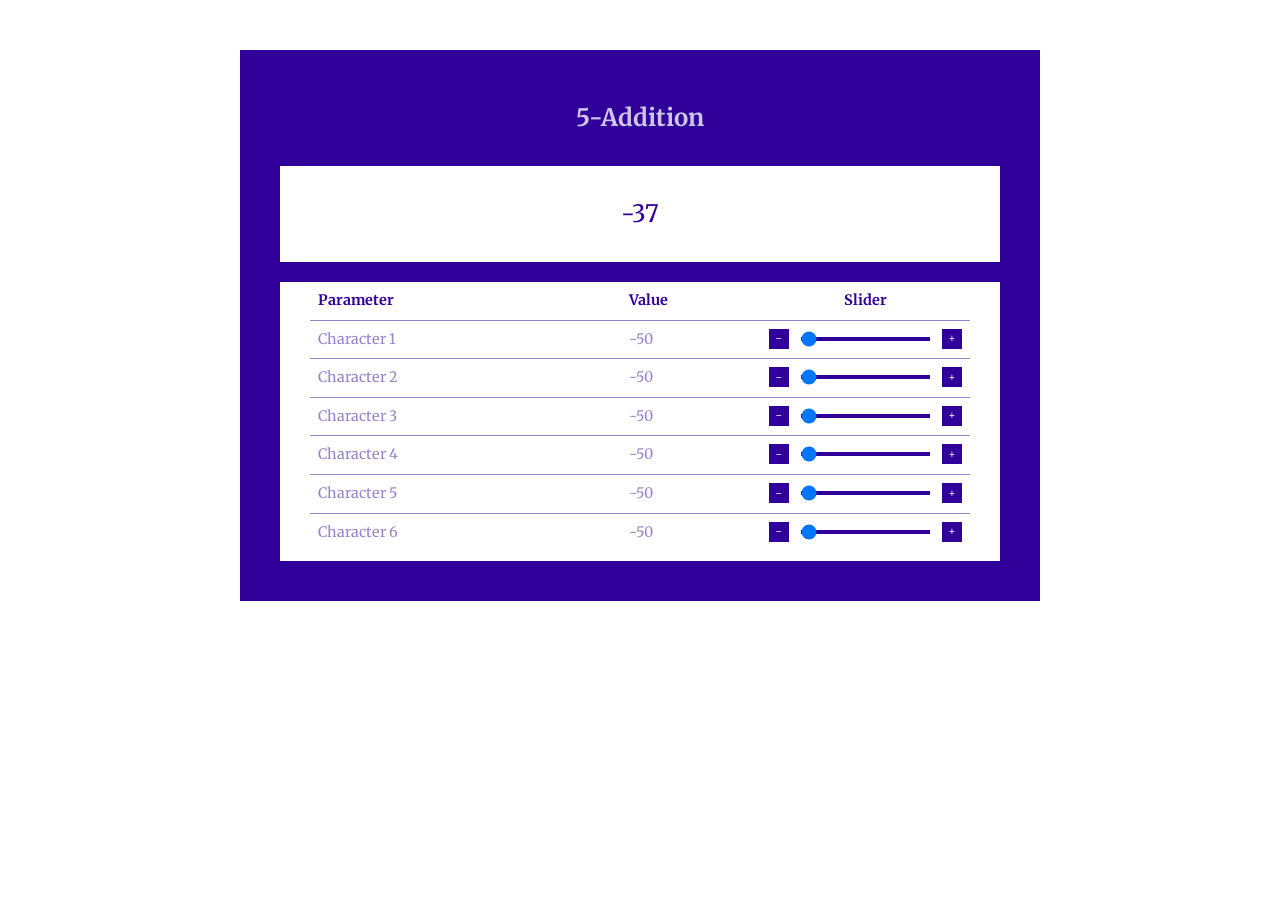
<file: 5-add.html>
<!DOCTYPE html>
<html lang="en">
  <head>
    <meta charset="UTF-8">
    <link rel="stylesheet" href="https://fonts.googleapis.com/css?family=Merriweather"/>
    <link rel="stylesheet" href="scifi.css"/>
    <title>5-Addition Calculator</title>
    <style>
      *, *:before, *:after {
          box-sizing: inherit;
      }
      body, h1, h2, h3, h4 {
          margin: 10px 0;
          font-family: "Merriweather";
      }
      body {
          box-sizing: border-box;
          line-height: 1.5;
          font-size: 18px;
          text-align: justify;
          justify-content: center;
          display: flex;
      }
      .container {
          background: var(--navbg);
          padding: 40px;
          margin: 40px;
          width: 100%;
          max-width: 800px;
      }
      h1 {
          text-align: center;
          font-size: 24px;
          margin-bottom: 30px;
          color: var(--head);
      }
      .value-display {
          padding: 30px;
          background: white;
          text-align: center;
          margin-bottom: 20px;
      }
      .value-number {
          font-size: 24px;
          color: var(--h1);
      }
      .slider-controls {
          display: flex;
          gap: 10px;
          align-items: center;
      }
      .control-btn {
          background: var(--navbg);
          border: none;
          color: white;
          width: 20px;
          height: 20px;
          font-size: 10px;
          cursor: pointer;
      }
      .control-btn:hover {
          background: white;
          border: 1px solid var(--navbg);
          color: var(--navbg);
      }
      input[type="range"] {
          height: 4px;
          background: var(--navbg);
          -webkit-appearance: none;
      }
      input[type="range"]::-webkit-slider-thumb,
      input[type="range"]::-moz-range-thumb {
          -webkit-appearance: none;
          appearance: none;
          width: 10px;
          height: 10px;
          border-radius: 50%;
          background: var(--navbg);
          box-shadow: 0 0 10px #0008;
          cursor: pointer;
      }
      table {
          width: 100%;
          font-size:80%;
          border-collapse: separate;
          border-spacing: 0;
          background: white;
          padding: 0px 30px 10px;
      }
      th {
          border-top: none;
          padding: 8px;
          text-align: left;
          color: var(--h1);
          width: 70%;
      }
      td {
          border-top: 1px solid var(--tdo);
          padding: 8px;
          text-align: left;
          color: var(--tdo);
      }
      th:last-child {
          text-align: center;
      }
    </style>
  </head>
  <body>
    <div class="container">
      <h1>5-Addition</h1>
      <div class="value-display">
        <div class="value-number" id="dim-sum">-50</div>
      </div>
      <table>
        <thead>
          <tr>
            <th>Parameter</th>
            <th>Value</th>
            <th>Slider</th>
          </tr>
        </thead>
        <tbody>
          <tr>
            <td>Character 1</td>
            <td id="dim-1">-50</td>
            <td class="slider-controls">
              <button class="control-btn" id="decr-1">−</button>
              <input type="range" min="-50" max="50" value="-50" id="slid-1">
              <button class="control-btn" id="incr-1">+</button>
            </td>
          </tr>
          <tr>
            <td>Character 2</td>
            <td id="dim-2">-50</td>
            <td class="slider-controls">
              <button class="control-btn" id="decr-2">−</button>
              <input type="range" min="-50" max="50" value="-50" id="slid-2">
              <button class="control-btn" id="incr-2">+</button>
            </td>
          </tr>
          <tr>
            <td>Character 3</td>
            <td id="dim-3">-50</td>
            <td class="slider-controls">
              <button class="control-btn" id="decr-3">−</button>
              <input type="range" min="-50" max="50" value="-50" id="slid-3">
              <button class="control-btn" id="incr-3">+</button>
            </td>
          </tr>
          <tr>
            <td>Character 4</td>
            <td id="dim-4">-50</td>
            <td class="slider-controls">
              <button class="control-btn" id="decr-4">−</button>
              <input type="range" min="-50" max="50" value="-50" id="slid-4">
              <button class="control-btn" id="incr-4">+</button>
            </td>
          </tr>
          <tr>
            <td>Character 5</td>
            <td id="dim-5">-50</td>
            <td class="slider-controls">
              <button class="control-btn" id="decr-5">−</button>
              <input type="range" min="-50" max="50" value="-50" id="slid-5">
              <button class="control-btn" id="incr-5">+</button>
            </td>
          </tr>
          <tr>
            <td>Character 6</td>
            <td id="dim-6">-50</td>
            <td class="slider-controls">
              <button class="control-btn" id="decr-6">−</button>
              <input type="range" min="-50" max="50" value="-50" id="slid-6">
              <button class="control-btn" id="incr-6">+</button>
            </td>
          </tr>
        </tbody>
      </table>
    </div>
    <script>
      for (i = 1; i < 7; i++) {
          const n = i;
          const slid = document.getElementById("slid-" + n);
          const decr = document.getElementById("decr-" + n);
          const incr = document.getElementById("incr-" + n);
          slid.oninput = function() {
              document.getElementById("dim-" + n).textContent =
                  document.getElementById("slid-" + n).value;
              update();
          }
          decr.onclick = function() {
              elem = document.getElementById("slid-" + n)
              val = parseInt(elem.value);
              if (val > parseInt(elem.min)) {
                  elem.value = val - 1;
                  slid.oninput();
              }
          }
          incr.onclick = function() {
              elem = document.getElementById("slid-" + n)
              val = parseInt(elem.value);
              if (val < parseInt(elem.max)) {
                  elem.value = val + 1;
                  slid.oninput();
              }
          }
          slid.oninput();
      }
      function update() {
          var sum = 0;
          // Can't be i
          for (j = 1; j < 7; j++) {
              sum += 2 ** (parseInt(document.getElementById("slid-" + j).value)/5);
          }
          elem = document.getElementById("dim-sum");
          elem.textContent = Math.round(5 * Math.log(sum) / Math.log(2));
      }
    </script>
  </body>
</html>
</file>
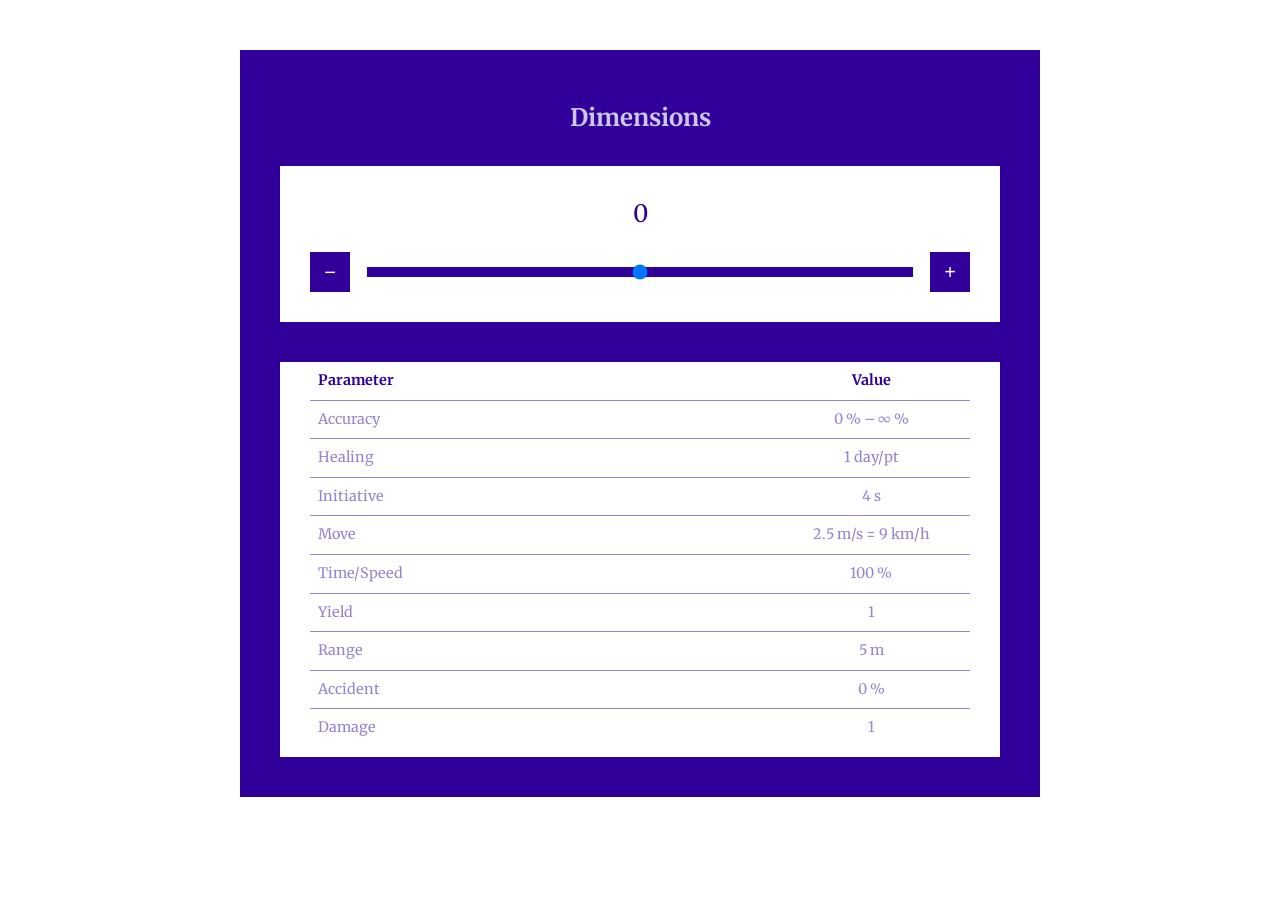
<file: scifi-dimensions.html>
<!DOCTYPE html>
<html lang="en">
  <head>
    <meta charset="UTF-8">
    <link rel="stylesheet" href="https://fonts.googleapis.com/css?family=Merriweather"/>
    <link rel="stylesheet" href="scifi.css"/>
    <title>Dimensions Calculator</title>
    <style>
      *, *:before, *:after {
          box-sizing: inherit;
      }
      body, h1, h2, h3, h4 {
          margin: 10px 0;
          font-family: "Merriweather";
      }
      body {
          box-sizing: border-box;
          line-height: 1.5;
          font-size: 18px;
          text-align: justify;
          justify-content: center;
          display: flex;
      }
      .container {
          background: var(--navbg);
          padding: 40px;
          margin: 40px;
          width: 100%;
          max-width: 800px;
      }
      h1 {
          text-align: center;
          font-size: 24px;
          margin-bottom: 30px;
          color: var(--head);
      }
      .slider-container {
          margin-bottom: 40px;
          padding: 30px;
          background: white;
      }
      .value-display {
          text-align: center;
          margin-bottom: 20px;
      }
      .value-number {
          font-size: 24px;
          color: var(--h1);
      }
      .slider-controls {
          display: flex;
          gap: 15px;
          align-items: center;
      }
      .control-btn {
          background: var(--navbg);
          border: none;
          color: white;
          width: 40px;
          height: 40px;
          font-size: 20px;
          cursor: pointer;
      }
      .control-btn:hover {
          background: white;
          border: 1px solid var(--navbg);
          color: var(--navbg);
      }
      input[type="range"] {
          flex: 1;
          height: 10px;
          background: var(--navbg);
          -webkit-appearance: none;
      }
      input[type="range"]::-webkit-slider-thumb,
      input[type="range"]::-moz-range-thumb {
          -webkit-appearance: none;
          appearance: none;
          width: 30px;
          height: 30px;
          border-radius: 50%;
          background: var(--navbg);
          box-shadow: 0 0 10px #0008;
          cursor: pointer;
      }
      table {
          width: 100%;
          font-size:80%;
          border-collapse: separate;
          border-spacing: 0;
          background: white;
          padding: 0px 30px 10px;
      }
      th {
          border-top: none;
          padding: 8px;
          text-align: left;
          color: var(--h1);
          width: 70%;
      }
      td {
          border-top: 1px solid var(--tdo);
          padding: 8px;
          text-align: left;
          color: var(--tdo);
      }
      th:last-child, td:last-child {
          width: 30%;
          text-align: center;
      }
    </style>
  </head>
  <body>
    <div class="container">
      <h1>Dimensions</h1>
      <div class="slider-container">
        <div class="value-display">
          <div class="value-number" id="dim-num">0</div>
        </div>
        <div class="slider-controls">
          <button class="control-btn" id="decreaseBtn">−</button>
          <input type="range" min="-50" max="50" value="0" id="roll">
          <button class="control-btn" id="increaseBtn">+</button>
        </div>
      </div>
      <table>
        <thead>
          <tr>
            <th>Parameter</th>
            <th>Value</th>
          </tr>
        </thead>
        <tbody>
          <tr>
            <td>Accuracy</td>
            <td id="dim-acc">—</td>
          </tr>
          <tr>
            <td>Healing</td>
            <td id="dim-hea">—</td>
          </tr>
          <tr>
            <td>Initiative</td>
            <td id="dim-ini">—</td>
          </tr>
          <tr>
            <td>Move</td>
            <td id="dim-mov">—</td>
          </tr>
          <tr>
            <td>Time/Speed</td>
            <td id="dim-tim">—</td>
          </tr>
          <tr>
            <td>Yield</td>
            <td id="dim-yie">—</td>
          </tr>
          <tr>
            <td>Range</td>
            <td id="dim-ran">—</td>
          </tr>
          <tr>
            <td>Accident</td>
            <td id="dim-dan">—</td>
          </tr>
          <tr>
            <td>Damage</td>
            <td id="dim-dam">—</td>
          </tr>
        </tbody>
      </table>
    </div>
    <script>
      const roll = document.getElementById("roll");
      const decreaseBtn = document.getElementById("decreaseBtn");
      const increaseBtn = document.getElementById("increaseBtn");
      const dimnum = document.getElementById("dim-num");
      const dimacc = document.getElementById("dim-acc");
      const dimhea = document.getElementById("dim-hea");
      const dimini = document.getElementById("dim-ini");
      const dimmov = document.getElementById("dim-mov");
      const dimtim = document.getElementById("dim-tim");
      const dimyie = document.getElementById("dim-yie");
      const dimran = document.getElementById("dim-ran");
      const dimdan = document.getElementById("dim-dan");
      const dimdam = document.getElementById("dim-dam");

      function updateValues() {
          const v = roll.value / 10;
          dimnum.textContent = roll.value;
          dimacc.textContent = Math.max(0, Math.round(100 * (1 - 1 / (2 ** v)))) + " % – " + (v > 0 ? Math.round(100 / (1 - 1 / (2 ** v))) : "∞") + " %";
          dimhea.textContent = Math.round(8 * 2 ** -v) / 8 + " day/pt";
          dimini.textContent = Math.round(32 * 2 ** -v) / 8 + " s";
          dimmov.textContent = Math.round(20 * 2 ** (v / 2)) / 8 + " m/s = " + Math.round(72 * 2 ** (v / 2)) / 8 + " km/h";
          dimtim.textContent = Math.round(100 * 2 ** -v) + " %";
          dimyie.textContent = Math.round(8 * 2 ** v) / 8;
          dimran.textContent = Math.max(5, Math.round(5 * 2 ** -(10 / 6 * v))) + " m";
          dimdan.textContent = Math.max(0, Math.min(100, - 20 * v)) + " %";
          dimdam.textContent = Math.round((8/5) ** (2*v) * 10) / 10;
      }
      roll.oninput = updateValues;
      decreaseBtn.onclick = function() {
          const currentValue = parseInt(roll.value);
          if (currentValue > parseInt(roll.min)) {
              roll.value = currentValue - 1;
              updateValues();
          }
      };
      increaseBtn.onclick = function() {
          const currentValue = parseInt(roll.value);
          if (currentValue < parseInt(roll.max)) {
              roll.value = currentValue + 1;
              updateValues();
          }
      };
      updateValues();
    </script>
  </body>
</html>
</file>
<file: scifi.css>
:root {
    --navbg: #31009a;
    --h1: #31009a;
    --head: #cec6e7;
    --tde: #cedeff;
    --tdo: #9684cf;
}
</file>
